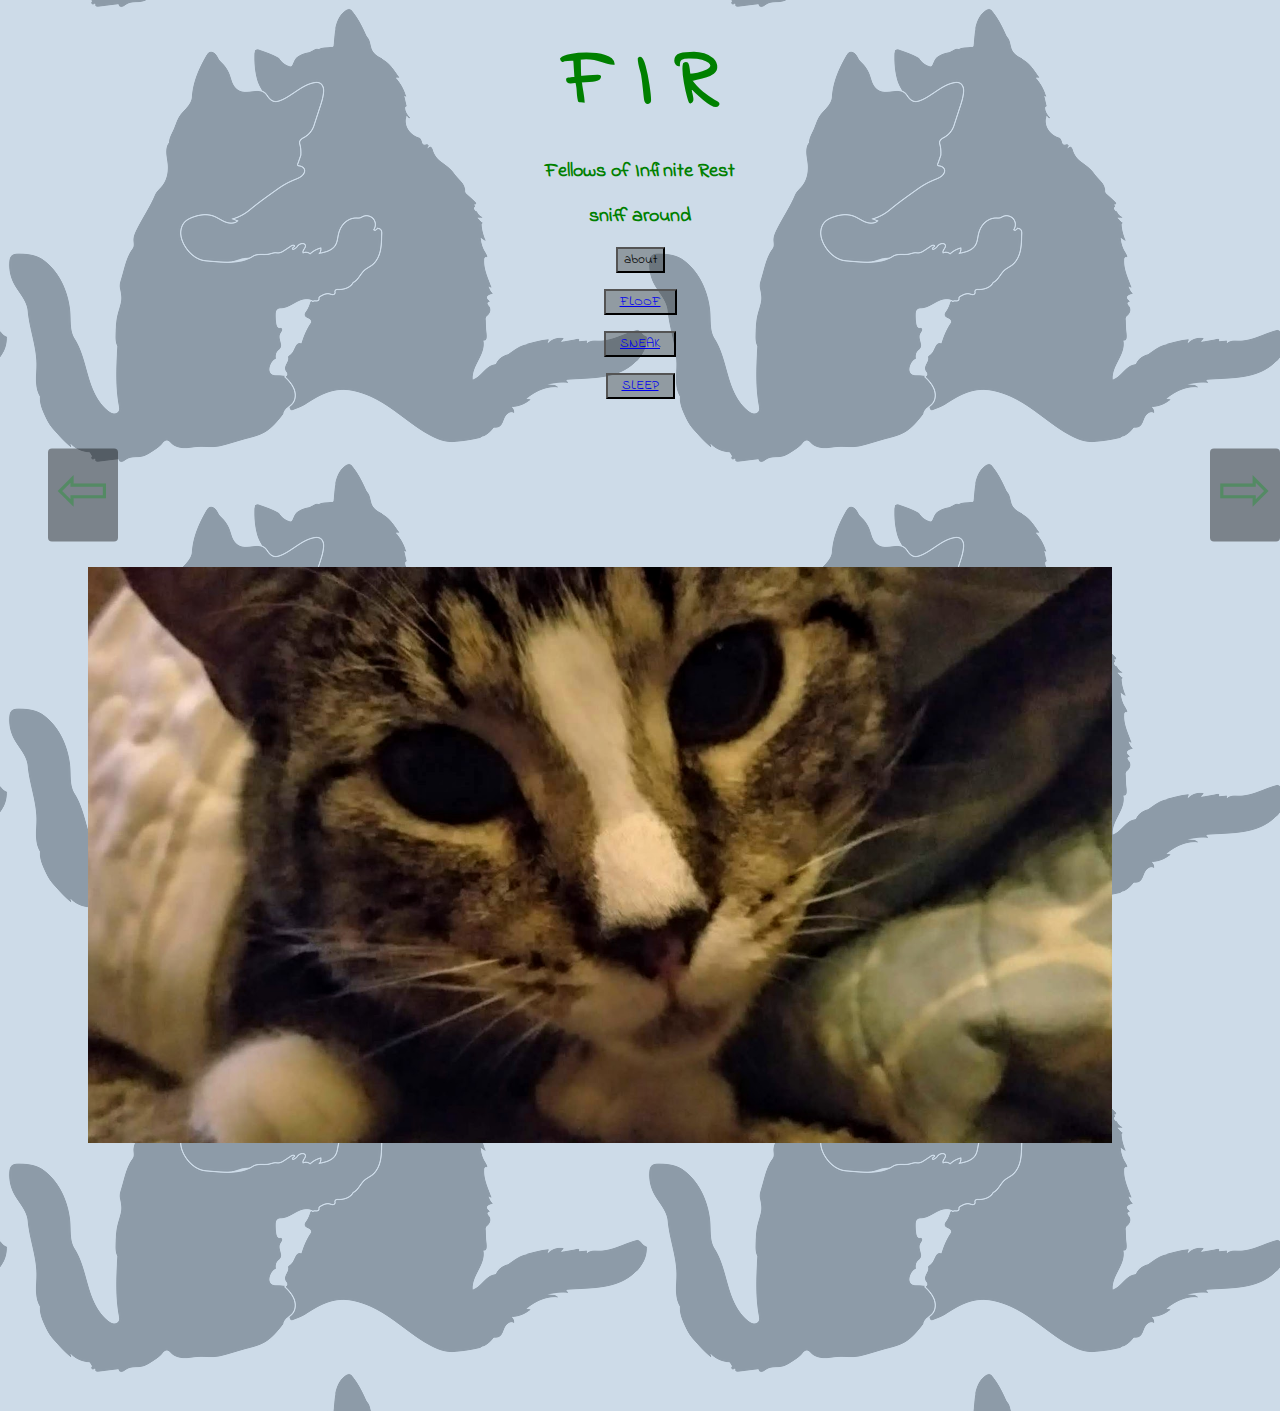
<file: index.html>
<!DOCTYPE html>
<html lang="en">
<head>
	<meta charset="UTF-8">
	<meta http-equiv="X-UA-Compatible" content="IE=edge">
	<meta name="viewport" content=
		"width=device-width, initial-scale=1.0">
	<title>
		Fellows of Infinite Rest
	</title>
	<!--Style CSS-->
	<link rel="stylesheet" href="style.css">
	<script src="script.js" defer></script>
</head>

<body>
	<header>
		<h1>F I R</h1>
		<h6>Fellows of Infinite Rest</h6>
		<h6>sniff around</h6>    
		<dialog id="about">
			<button id="close-btn"> X </button>
			<div class="container">
				<p>Congrats you have found Jingle and Bellz two Fellows of Infinite Rest born and raised in Annapolis, MD</p>
			</div>
		</dialog> 
		<button id="about-btn">about</button>
	</div>
			<button><a href="index.html">FLOOF</a></button>
			<button><a href="sneak.html">SNEAK</a></button>
			<button><a href="sleep.html">SLEEP</a></button>

	</header>
  <section aria-label="Where the Glamour Happens" class="display">
		<div class="carousel" data-carousel>
			<button class="carousel-button prev" data-carousel-button="prev">&#8678;</button>
			<button class="carousel-button next" data-carousel-button="next">&#8680;</button>
			<ul data-slides>
				<li class="slide" data-active>
					<img src="./floof/floof1.jpg" alt="Jingle is ready for his close-up"/>
				</li>
				<li class="slide">
					<img src="./floof/floof2.jpg" alt="Small boys"/>
				</li>
				<li class="slide">
					<img src="./floof/floof3.jpg" alt="Chill boys"/>
				</li>
				<li class="slide">
					<img src="./floof/floof4.jpg" alt="How it started"/>
				</li>
				<li class="slide">
					<img src="./floof/floof5.jpg" alt="How it's going"/>
				</li>
				<li class="slide">
					<img src="./floof/floof6.jpg" alt="These dudes love each other so much"/>
				</li>
				<li class="slide">
					<img src="./floof/floof7.jpg" alt="Sprawled or tucked away"/>
				</li>
				<li class="slide">
					<img src="./floof/floof8.jpg" alt="Bellz is ready for his close-up"/>
				</li>
				<li class="slide">
					<img src="./floof/floof9.jpg" alt="Cuddled"/>
				</li>
				<li class="slide">
					<img src="./floof/floof10.jpg" alt="Young Jingle candid"/>
				</li>
				<li class="slide">
					<img src="./floof/floof11.jpg" alt="Total Bros"/>
				</li>
				<li class="slide">
					<img src="./floof/floof12.jpg" alt="Simple floofin'"/>
				</li>
				<li class="slide">
					<img src="./floof/floof13.jpg" alt="Christmas time"/>
				</li>
				<li class="slide">
					<img src="./floof/floof14.jpg" alt="The ultimate floof"/>
				</li>
				<li class="slide">
					<img src="./floof/floof15.jpg" alt="Just too cute"/>
				</li>
			</ul>
		</div>
  </section>

</body>

</html>
</file>
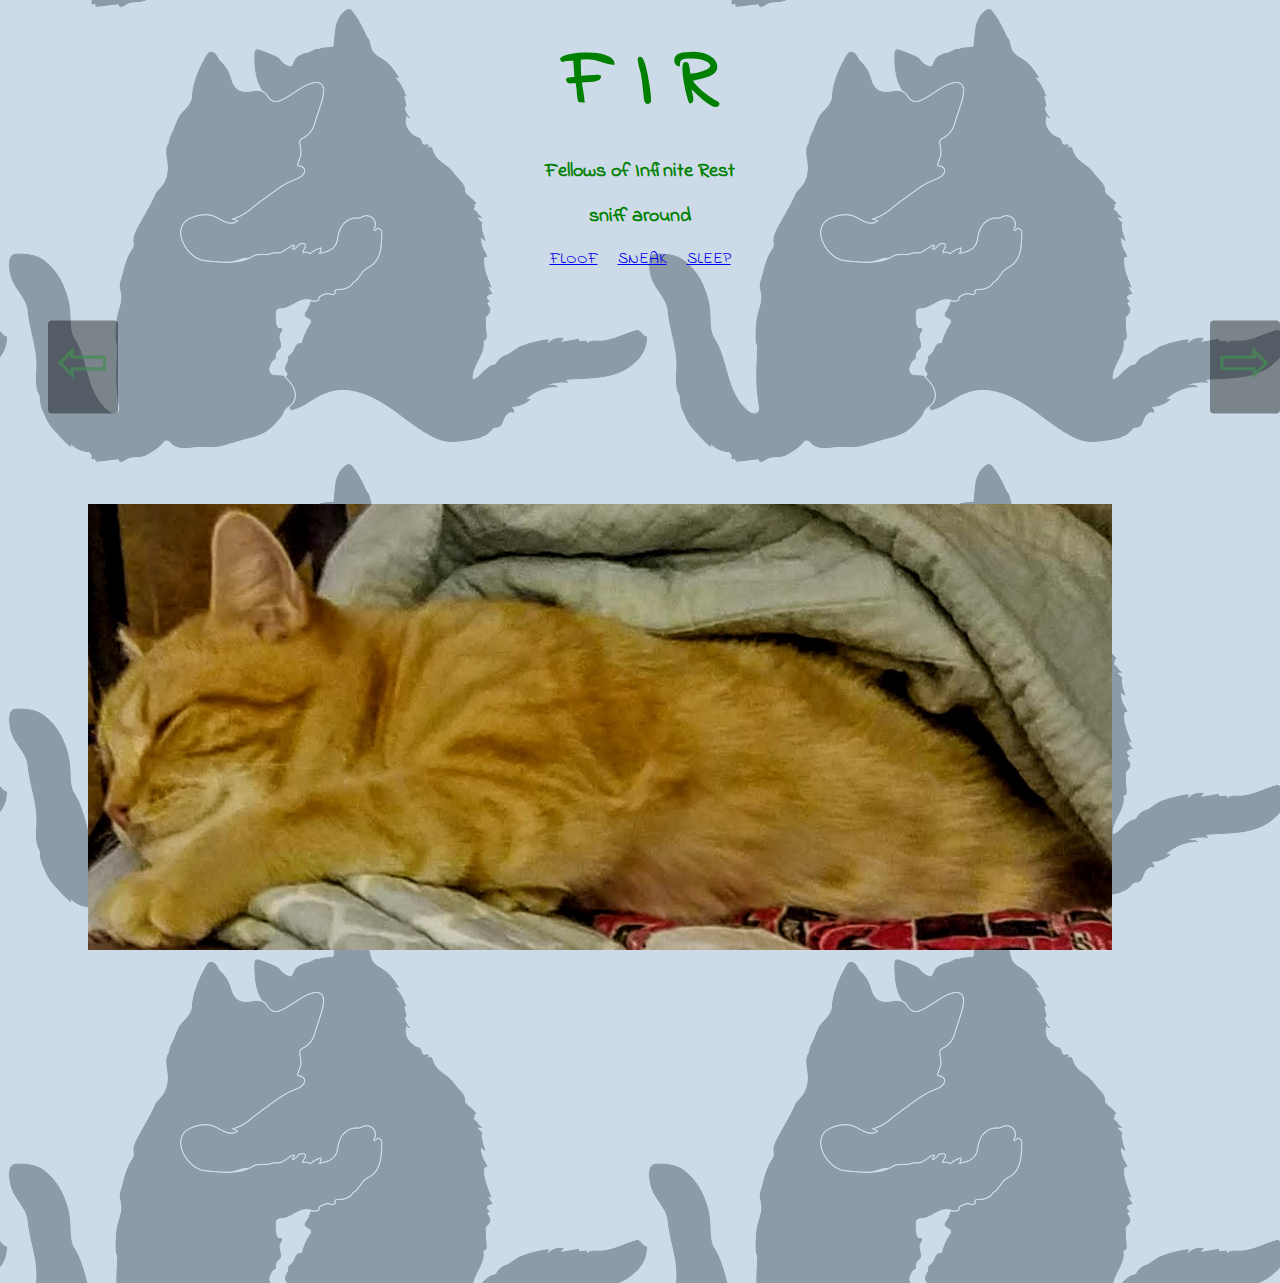
<file: sleep.html>
<!DOCTYPE html>
<html lang="en">
<head>
	<meta charset="UTF-8">
	<meta http-equiv="X-UA-Compatible" content="IE=edge">
	<meta name="viewport" content=
		"width=device-width, initial-scale=1.0">
	<title>
		Fellows of Infinite Rest
	</title>
	<!--Style CSS-->
	<link rel="stylesheet" href="style.css">
	<script src="script.js" defer></script>
</head>

<body>
	<header>
		<h1>F I R</h1>
		<h6>Fellows of Infinite Rest</h6>
		<h6>sniff around</h6>
		<nav>
			<a href="index.html">FLOOF</a>
			<a href="sneak.html">SNEAK</a>
			<a href="sleep.html">SLEEP</a>
		</nav>
	</header>
  <section aria-label="Where the Glamour Happens" class="display">
		<div class="carousel" data-carousel>
			<button class="carousel-button prev" data-carousel-button="prev">&#8678;</button>
			
			<ul data-slides>
				<li class="slide" data-active>
					<img src="./sleep/sleep1.jpg" alt="Burrito Bellz"/>
				</li>
				<li class="slide">
					<img src="./sleep/sleep2.jpg" alt="Chasing lazers is hard work"/>
				</li>
				<li class="slide">
					<img src="./sleep/sleep3.jpg" alt="Oh no! What time is it?"/>
				</li>
				<li class="slide">
					<img src="./sleep/sleep4.jpg" alt="Infinite Rest"/>
				</li>
				<li class="slide">
					<img src="./sleep/sleep5.jpg" alt="Nah - I'll just go back to sleep right here"/>
				</li>
			</ul>
			<button class="carousel-button next" data-carousel-button="next">&#8680;</button>
		</div>
  </section>

</body>

</html>
</file>
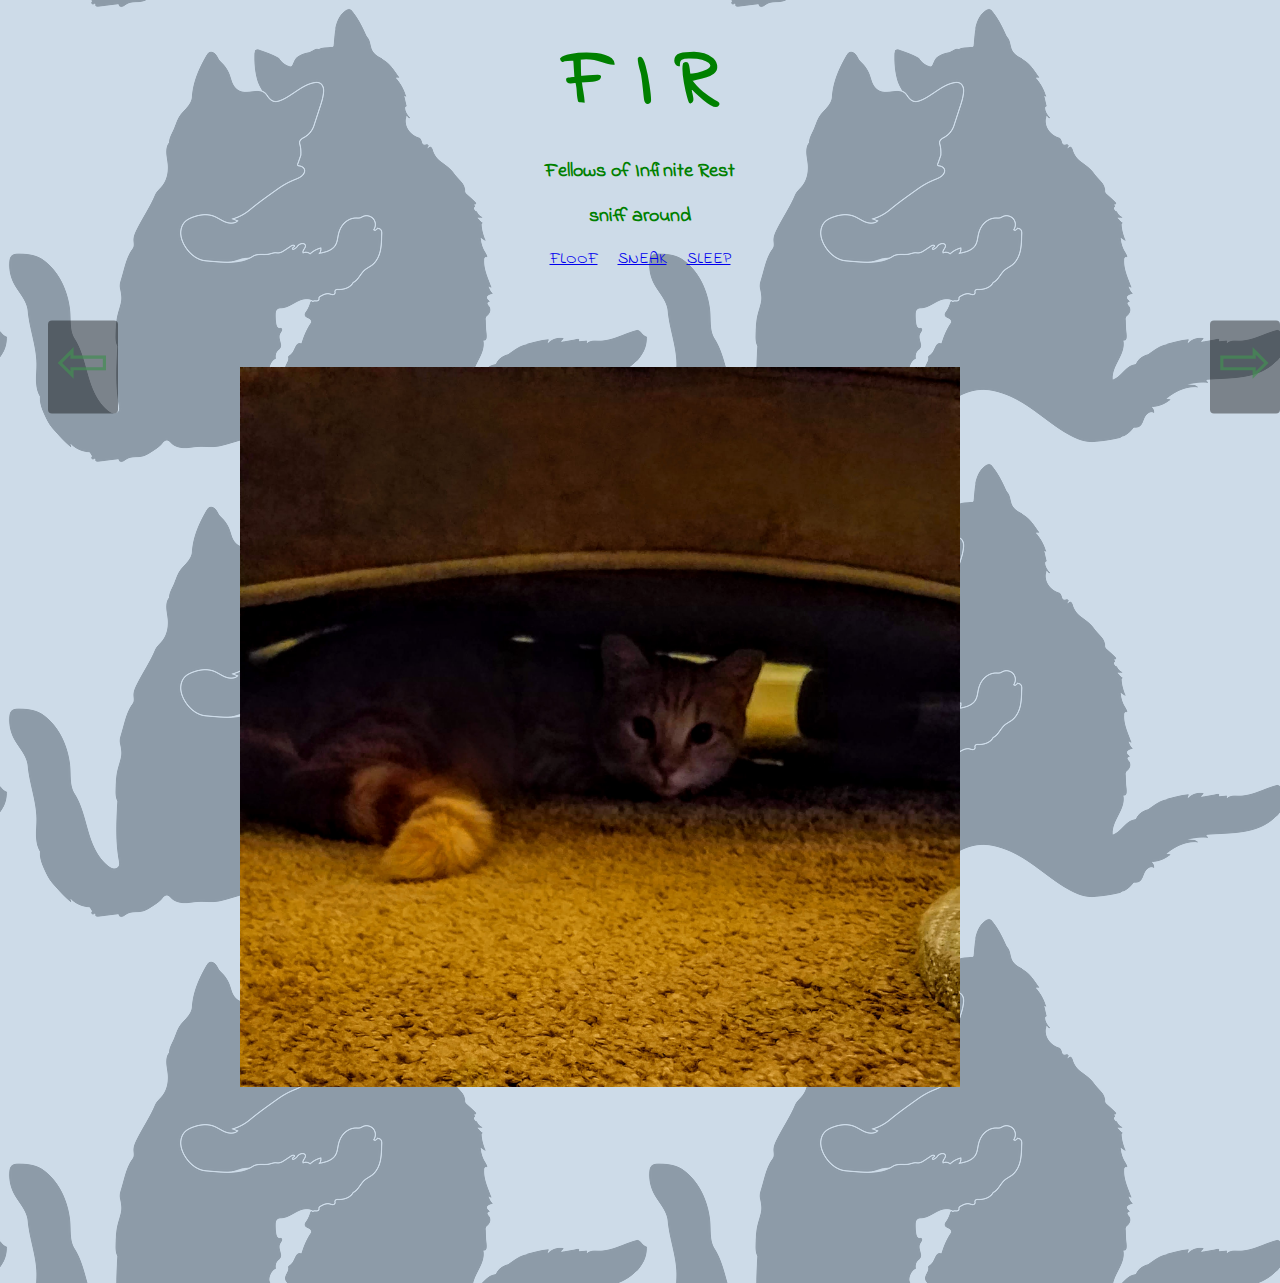
<file: sneak.html>
<!DOCTYPE html>
<html lang="en">
<head>
	<meta charset="UTF-8">
	<meta http-equiv="X-UA-Compatible" content="IE=edge">
	<meta name="viewport" content=
		"width=device-width, initial-scale=1.0">
	<title>
		Fellows of Infinite Rest
	</title>
	<!--Style CSS-->
	<link rel="stylesheet" href="style.css">
	<script src="script.js" defer></script>
</head>

<body>
	<header>
		<h1>F I R</h1>
		<h6>Fellows of Infinite Rest</h6>
		<h6>sniff around</h6>
		<nav>
			<a href="index.html">FLOOF</a>
			<a href="sneak.html">SNEAK</a>
			<a href="sleep.html">SLEEP</a>
		</nav>
	</header>
  <section aria-label="Where the Glamour Happens" class="display">
		<div class="carousel" data-carousel>
			<button class="carousel-button prev" data-carousel-button="prev">&#8678;</button>
			<button class="carousel-button next" data-carousel-button="next">&#8680;</button>
			<ul data-slides>
				<li class="slide" data-active>
					<img src="./sneak/sneak1.jpg" alt="Bellz"/>
				</li>
				<li class="slide">
					<img src="./sneak/sneak2.jpg" alt="Trick or Treat"/>
				</li>
				<li class="slide">
					<img src="./sneak/sneak3.jpg" alt="Jingles Esquire"/>
				</li>
				<li class="slide">
					<img src="./sneak/sneak4.jpg" alt="Bellz doesn't even like human foods!"/>
				</li>
				<li class="slide">
					<img src="./sneak/sneak5.jpg" alt="Sneak fail"/>
				</li>				
			</ul>
		</div>
  </section>

</body>

</html>
</file>
<file: style.css>
@import url(
'https://fonts.googleapis.com/css2?family=Indie+Flower:wght@200;300;400;500;600;700&display=swap');

/* *, *::before, *::after {
	box-sizing: border-box;
	margin: .5rem;
} */

* {
	margin: .5rem;
	font-family: 'Indie Flower', sans-serif;
}

.header {
  justify-content: space-between;
  align-items: center;
  flex: 1;
  padding-left: .5em;
  padding-right: .5em;
}

body {
  background-color: #322417;
  color: #A96E3B;
  display: flex;
	margin: 0;
	flex-direction: column;
	justify-content: center;
	background-image: url('catground.png');
	background-repeat: repeat;
	background-blend-mode: difference;
}

button {
  background-color: #3c41406a;
	justify-content: flex-end;
}

button:hover, 
a:hover {
	color:rgba(184, 3, 220, 0.728)
}


.carousel {
	margin-top: 4rem;
	width: 100vw;
	height: 100vh;
	position: relative;
}

.container {
  display: flex;
  flex-direction: column;
  justify-content: center;
  gap: 1em;
  flex-wrap: wrap;
}


.slide {
	display: block;
	position: absolute;
	inset: 0;
	opacity: 0;
	transition: 200ms opacity ease-in-out;
	transition-delay: 200ms;
}

.slide[data-active] {
	opacity: 1;
	z-index: 1;
	transition-delay: 0ms;
}

.slide > img {
	height: 100%;
	width: 100%;
	max-width: 80%;
	max-height: 80%;
	object-fit: contain;
	margin-left: 2rem;
	padding-left: 2rem;
}

.carousel-button {
	position: absolute;
	background: none;
	border: none;
	font-size: 4rem;
	/* top: 50%; */
	z-index: 2;
	transform: translateY(-50%);
	color: rgba(68, 142, 83, 0.705);
	cursor: pointer;
	border-radius: .25rem;
	padding: 0 .5rem;
	background-color: rgba(0, 0, 0, .4);
}

.carousel-button:hover,
.carousel-button:focus {
	color: rgba(48, 154, 55, 0.861);
	background-color: rgba(0, 0, 0, .2)
}

.carousel-button:focus {
	outline: 1px solid;
}

.carousel-button.prev {
	left: 1rem;
}
.carousel-button.next {
	right: 1rem;
}

.carousel > ul, li {
	margin: 0;
	padding: 0;
	list-style: none;
}

header {
  display: flex;
	flex-direction: column;
  justify-content: space-between;  
  align-items: center;
}

h1 {
	color: green;
	font-size: 80px;
	font-weight: bold;
	text-align: center;
}

h6 {
	color: green;
	font-size: 20px;
	font-weight: bold;
	text-align: center;
}
</file>
